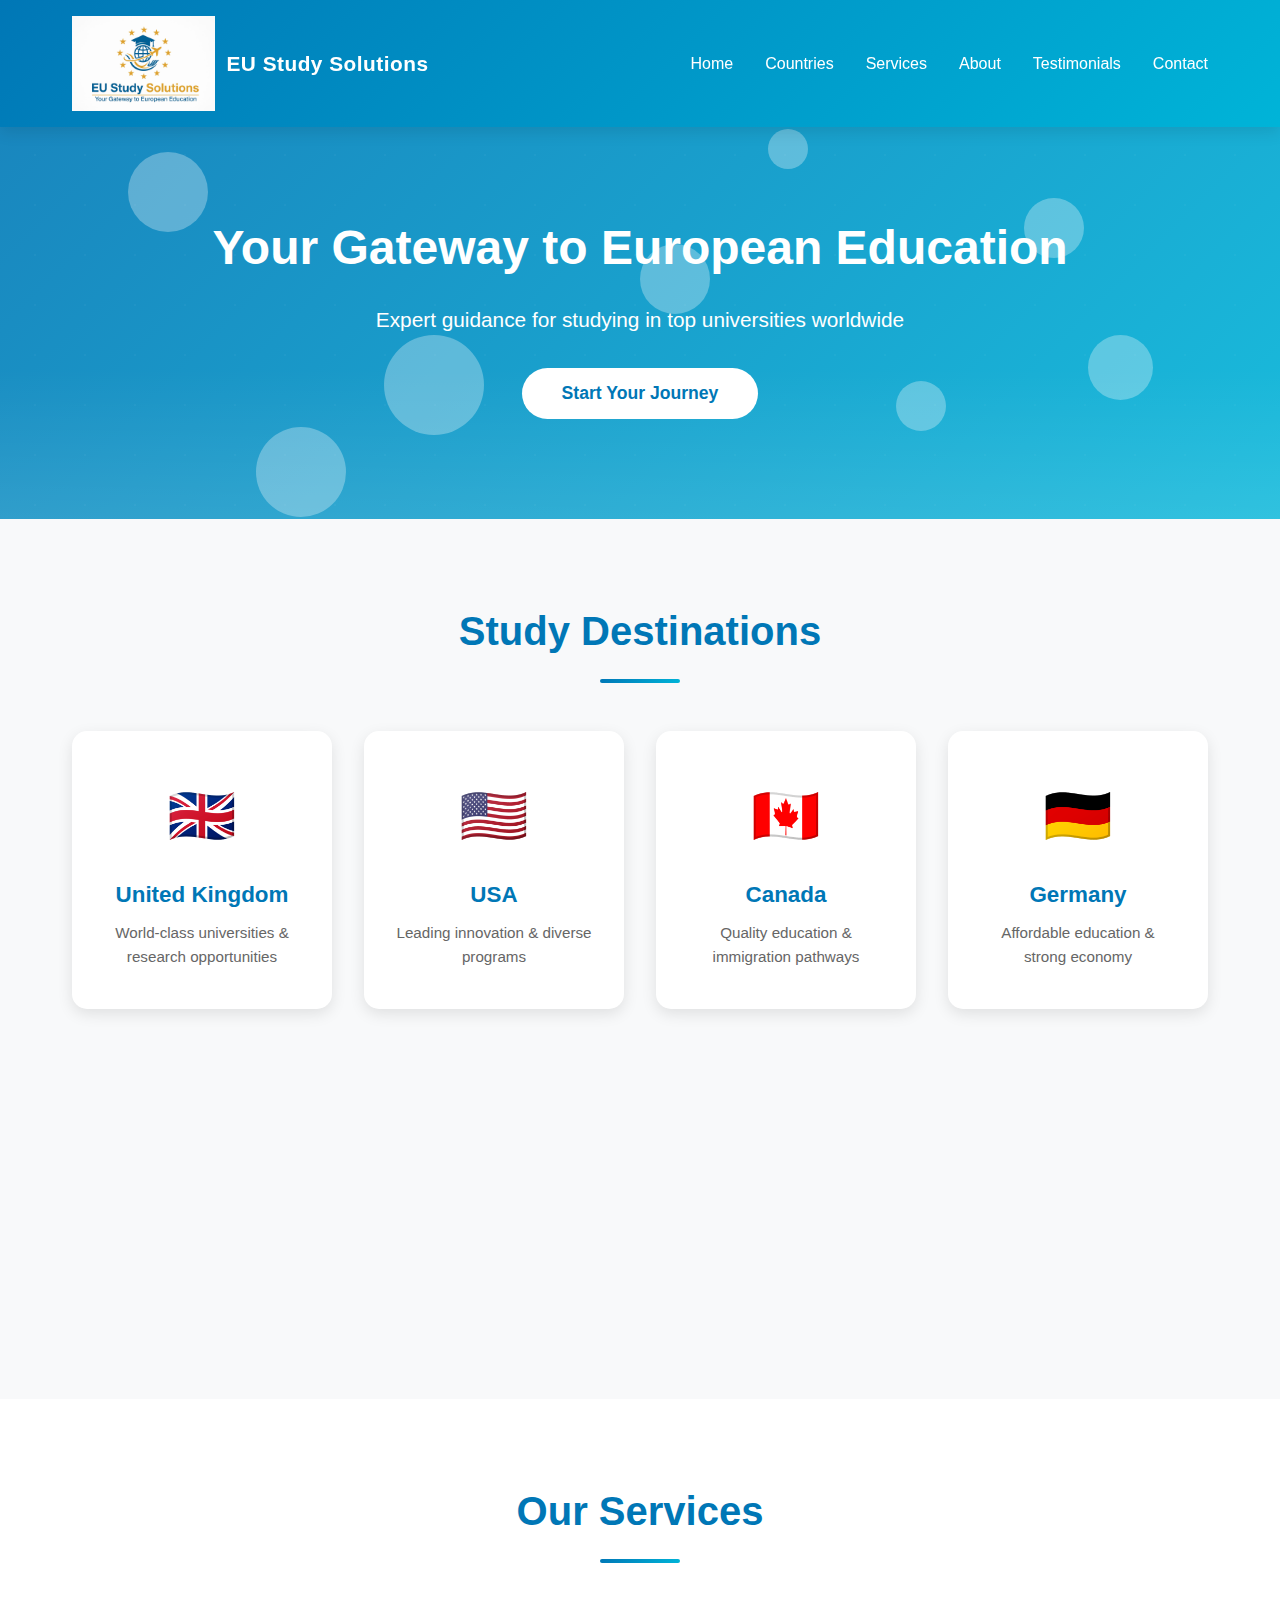
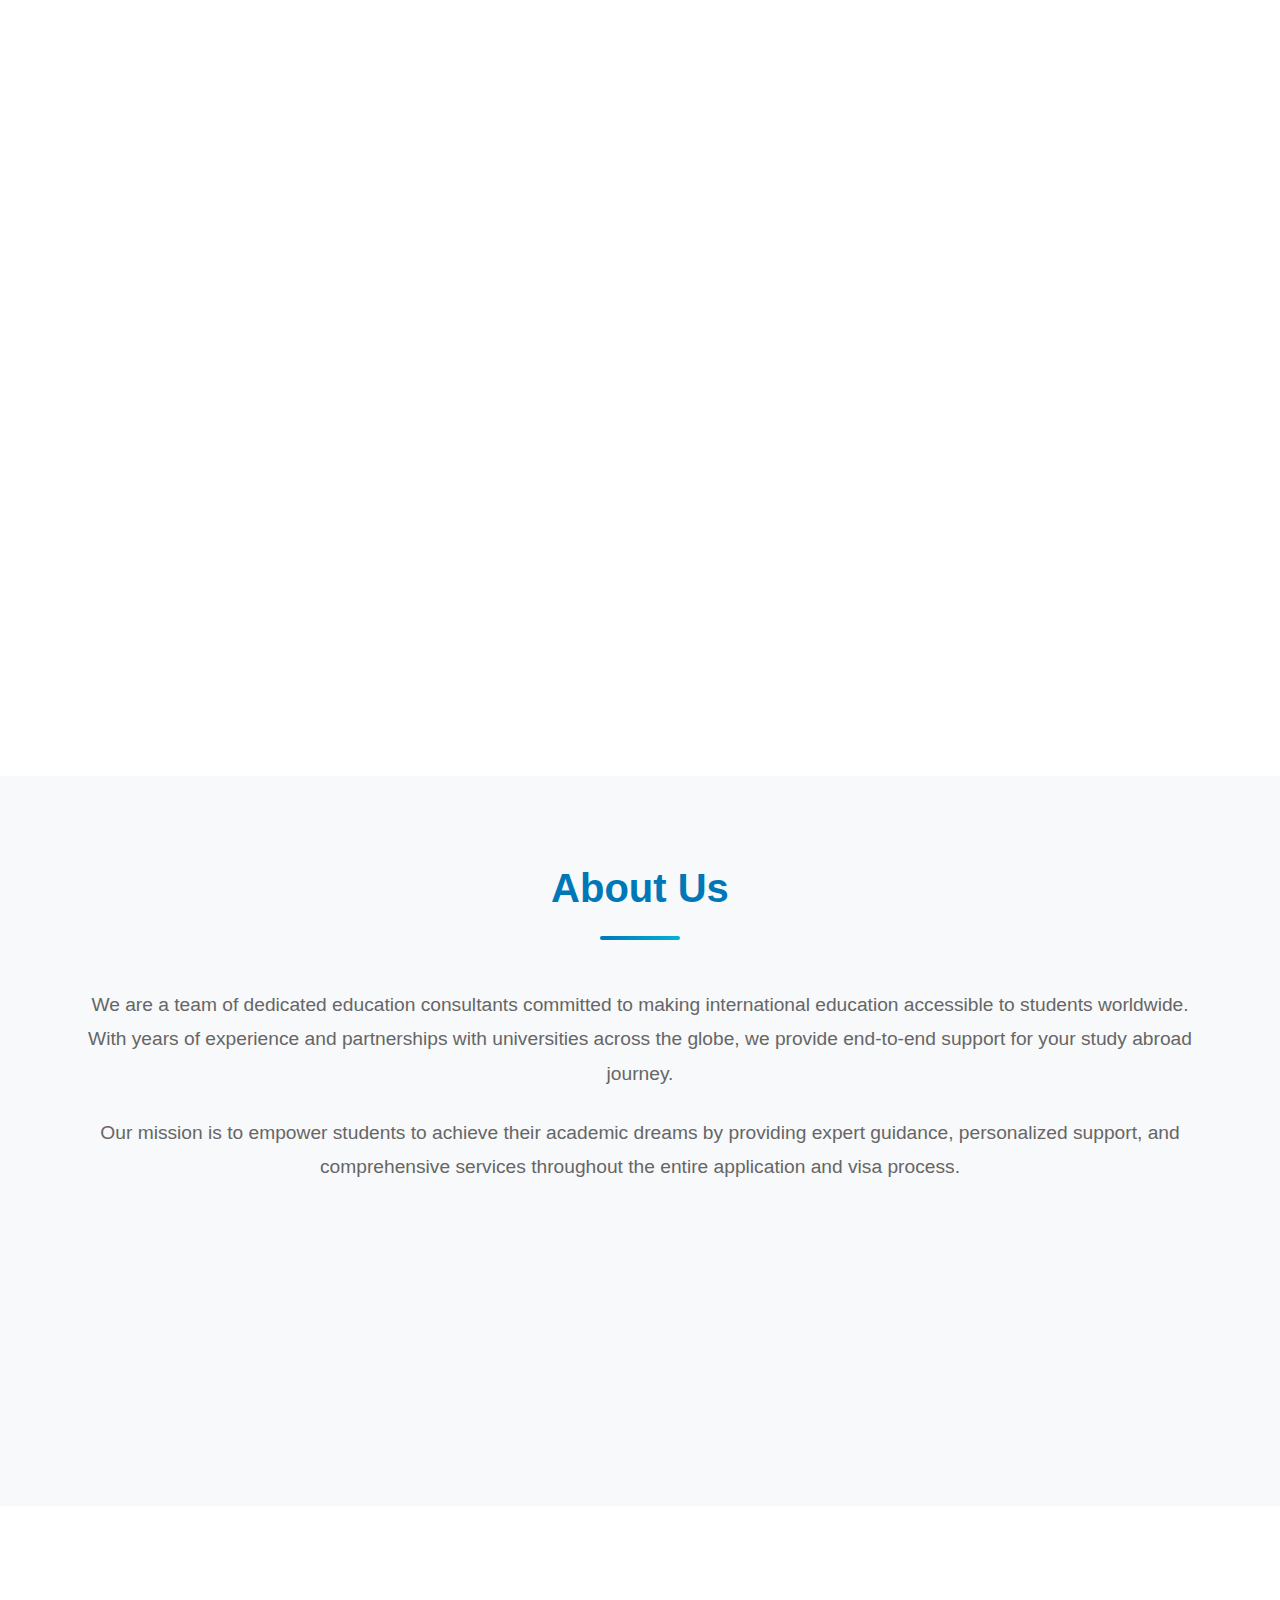
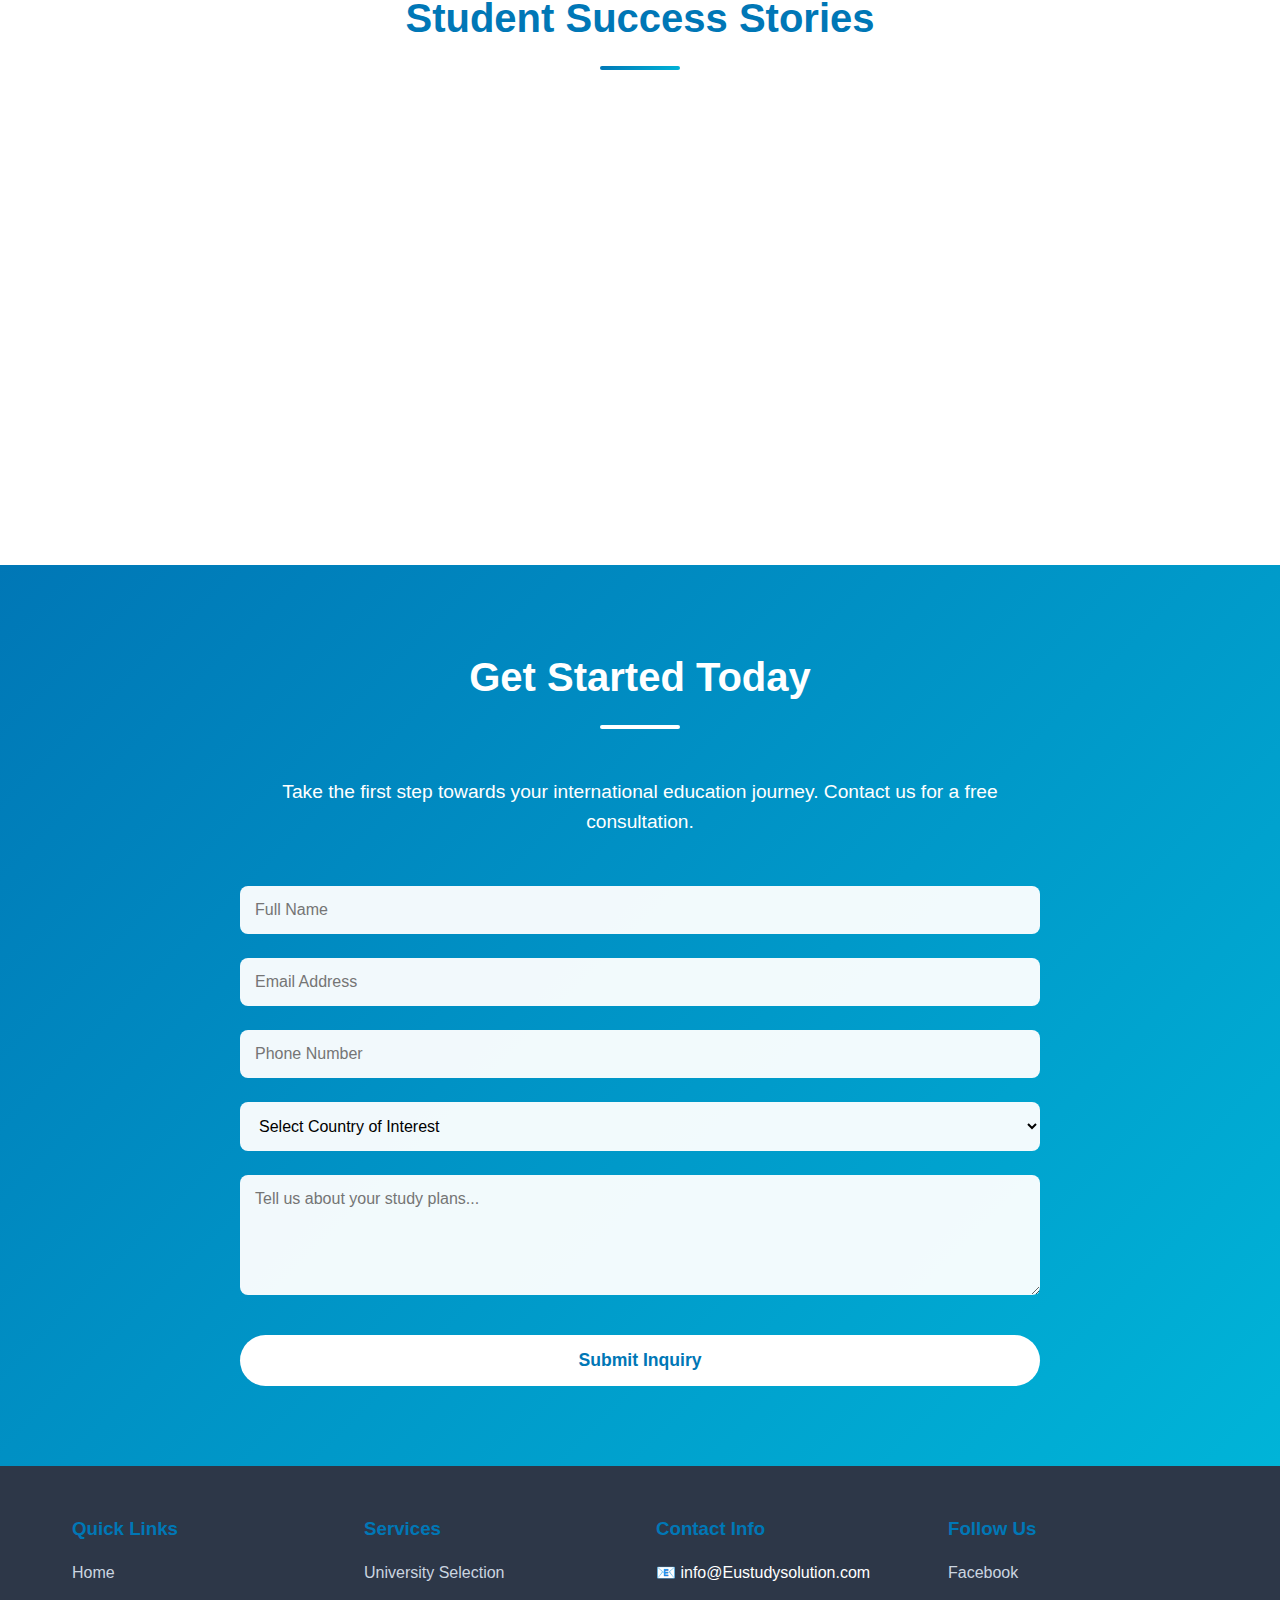
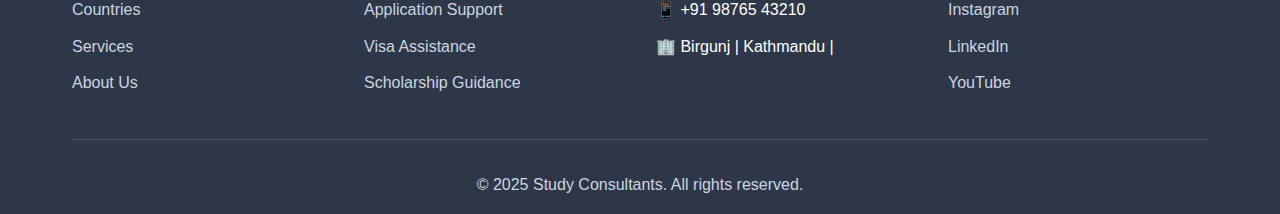
<file: index.html>
<!DOCTYPE html>
<html lang="en">
<head>
    <meta charset="UTF-8">
    <meta name="viewport" content="width=device-width, initial-scale=1.0">
    <meta name="description" content="Expert study visa consultancy for international education">
    <meta name="keywords" content="study abroad, visa consultancy, international education">
    <title>Global Study Consultants | Your Path to International Education</title>
    
    <!-- Link to external CSS file -->
    <link rel="stylesheet" href="style.css">
</head>
<body>
    <!-- Header -->
    <header>
        <nav>
            <div class="logo">
                <img src="logo.png" alt="EU Study Solutions Logo" class="logo-img">
                <span class="logo-text">EU Study Solutions</span> 
            </div>
            <ul class="nav-links">
                <li><a href="#home">Home</a></li>
                <li><a href="#countries">Countries</a></li>
                <li><a href="#services">Services</a></li>
                <li><a href="#about">About</a></li>
                <li><a href="#testimonials">Testimonials</a></li>
                <li><a href="#contact">Contact</a></li>
            </ul>
            <div class="mobile-menu-toggle">
                <span></span>
                <span></span>
                <span></span>
            </div>
        </nav>
    </header>

    <!-- Hero Section -->
    <section class="hero" id="home">
        <!-- Animated Background Particles -->
        <div class="particles">
            <div class="particle"></div>
            <div class="particle"></div>
            <div class="particle"></div>
            <div class="particle"></div>
            <div class="particle"></div>
            <div class="particle"></div>
            <div class="particle"></div>
            <div class="particle"></div>
        </div>
        
        <div class="hero-content">
            <h1>Your Gateway to European Education</h1>
            <p>Expert guidance for studying in top universities worldwide</p>
            <button class="cta-button" onclick="scrollToContact()">
                Start Your Journey
            </button>
        </div>
    </section>

    <!-- Countries Section -->
    <section class="countries" id="countries">
        <div class="container">
            <h2 class="section-title">Study Destinations</h2>
            <div class="country-grid">
                <div class="country-card">
                    <div class="country-icon">🇬🇧</div>
                    <h3>United Kingdom</h3>
                    <p>World-class universities & research opportunities</p>
                </div>
                <div class="country-card">
                    <div class="country-icon">🇺🇸</div>
                    <h3>USA</h3>
                    <p>Leading innovation & diverse programs</p>
                </div>
                <div class="country-card">
                    <div class="country-icon">🇨🇦</div>
                    <h3>Canada</h3>
                    <p>Quality education & immigration pathways</p>
                </div>
                <div class="country-card">
                    <div class="country-icon">🇩🇪</div>
                    <h3>Germany</h3>
                    <p>Affordable education & strong economy</p>
                </div>
                <div class="country-card">
                    <div class="country-icon">🇦🇺</div>
                    <h3>Australia</h3>
                    <p>Excellent quality of life & education</p>
                </div>
                <div class="country-card">
                    <div class="country-icon">🇮🇹</div>
                    <h3>Italy</h3>
                    <p>Rich culture & historic universities</p>
                </div>
                <div class="country-card">
                    <div class="country-icon">🇫🇷</div>
                    <h3>France</h3>
                    <p>Art, culture & prestigious institutions</p>
                </div>
                <div class="country-card">
                    <div class="country-icon">🇸🇬</div>
                    <h3>Singapore</h3>
                    <p>Asian education hub & business center</p>
                </div>
            </div>
        </div>
    </section>

    <!-- Services Section -->
    <section class="services" id="services">
        <div class="container">
            <h2 class="section-title">Our Services</h2>
            <div class="services-grid">
                <div class="service-card">
                    <div class="service-icon">📋</div>
                    <h3>University Selection</h3>
                    <p>Personalized guidance to choose the right university and program based on your academic profile and career goals.</p>
                </div>
                <div class="service-card">
                    <div class="service-icon">📝</div>
                    <h3>Application Assistance</h3>
                    <p>Complete support with application forms, essays, and documentation to ensure strong applications.</p>
                </div>
                <div class="service-card">
                    <div class="service-icon">✈️</div>
                    <h3>Visa Processing</h3>
                    <p>Expert assistance with visa applications, interview preparation, and documentation requirements.</p>
                </div>
                <div class="service-card">
                    <div class="service-icon">💰</div>
                    <h3>Scholarship Guidance</h3>
                    <p>Help identify and apply for scholarships, grants, and financial aid opportunities.</p>
                </div>
                <div class="service-card">
                    <div class="service-icon">📚</div>
                    <h3>Test Preparation</h3>
                    <p>Resources and guidance for IELTS, TOEFL, GRE, GMAT, and other standardized tests.</p>
                </div>
                <div class="service-card">
                    <div class="service-icon">🏠</div>
                    <h3>Pre-Departure Support</h3>
                    <p>Assistance with accommodation, travel arrangements, and settling in your new country.</p>
                </div>
            </div>
        </div>
    </section>

    <!-- About Section -->
    <section class="about" id="about">
        <div class="container">
            <div class="about-content">
                <h2 class="section-title">About Us</h2>
                <p>
                    We are a team of dedicated education consultants committed to making international education accessible to students worldwide. With years of experience and partnerships with universities across the globe, we provide end-to-end support for your study abroad journey.
                </p>
                <p>
                    Our mission is to empower students to achieve their academic dreams by providing expert guidance, personalized support, and comprehensive services throughout the entire application and visa process.
                </p>
                <div class="stats">
                    <div class="stat-card">
                        <div class="stat-number">5000+</div>
                        <div class="stat-label">Students Placed</div>
                    </div>
                    <div class="stat-card">
                        <div class="stat-number">200+</div>
                        <div class="stat-label">Partner Universities</div>
                    </div>
                    <div class="stat-card">
                        <div class="stat-number">98%</div>
                        <div class="stat-label">Visa Success Rate</div>
                    </div>
                    <div class="stat-card">
                        <div class="stat-number">20+</div>
                        <div class="stat-label">Countries</div>
                    </div>
                </div>
            </div>
        </div>
    </section>

    <!-- Testimonials Section -->
    <section class="testimonials" id="testimonials">
        <div class="container">
            <h2 class="section-title">Student Success Stories</h2>
            <div class="testimonial-grid">
                <div class="testimonial-card">
                    <div class="quote-icon">"</div>
                    <p class="testimonial-text">
                        The team guided me through every step of the application process. Their expertise and support were invaluable in securing admission to my dream university in the UK.
                    </p>
                    <p class="testimonial-author">Priya Sharma</p>
                    <p class="testimonial-detail">MSc Computer Science, University of Edinburgh</p>
                </div>
                <div class="testimonial-card">
                    <div class="quote-icon">"</div>
                    <p class="testimonial-text">
                        From university selection to visa approval, everything was handled professionally. I highly recommend their services to anyone planning to study abroad.
                    </p>
                    <p class="testimonial-author">Rahul Verma</p>
                    <p class="testimonial-detail">MBA, University of Toronto</p>
                </div>
                <div class="testimonial-card">
                    <div class="quote-icon">"</div>
                    <p class="testimonial-text">
                        They helped me secure a scholarship that made my education in Germany affordable. Their knowledge of funding opportunities is exceptional.
                    </p>
                    <p class="testimonial-author">Ananya Patel</p>
                    <p class="testimonial-detail">Engineering, Technical University of Munich</p>
                </div>
            </div>
        </div>
    </section>

    <!-- Contact Section -->
    <section class="contact" id="contact">
        <div class="container">
            <div class="contact-content">
                <h2 class="section-title">Get Started Today</h2>
                <p class="contact-subtitle">
                    Take the first step towards your international education journey. Contact us for a free consultation.
                </p>
                <form class="contact-form" id="contactForm">
                    <div class="form-group">
                        <input type="text" id="fullName" placeholder="Full Name" required>
                    </div>
                    <div class="form-group">
                        <input type="email" id="email" placeholder="Email Address" required>
                    </div>
                    <div class="form-group">
                        <input type="tel" id="phone" placeholder="Phone Number" required>
                    </div>
                    <div class="form-group">
                        <select id="country" required>
                            <option value="">Select Country of Interest</option>
                            <option value="uk">United Kingdom</option>
                            <option value="usa">USA</option>
                            <option value="canada">Canada</option>
                            <option value="germany">Germany</option>
                            <option value="australia">Australia</option>
                            <option value="italy">Italy</option>
                            <option value="france">France</option>
                            <option value="other">Other</option>
                        </select>
                    </div>
                    <div class="form-group">
                        <textarea id="message" placeholder="Tell us about your study plans..." required></textarea>
                    </div>
                    <button type="submit" class="submit-button">Submit Inquiry</button>
                </form>
            </div>
        </div>
    </section>

    <!-- Footer -->
    <footer>
        <div class="container">
            <div class="footer-content">
                <div class="footer-section">
                    <h3>Quick Links</h3>
                    <ul>
                        <li><a href="#home">Home</a></li>
                        <li><a href="#countries">Countries</a></li>
                        <li><a href="#services">Services</a></li>
                        <li><a href="#about">About Us</a></li>
                    </ul>
                </div>
                <div class="footer-section">
                    <h3>Services</h3>
                    <ul>
                        <li><a href="#services">University Selection</a></li>
                        <li><a href="#services">Application Support</a></li>
                        <li><a href="#services">Visa Assistance</a></li>
                        <li><a href="#services">Scholarship Guidance</a></li>
                    </ul>
                </div>
                <div class="footer-section">
                    <h3>Contact Info</h3>
                    <ul>
                        <li>📧 info@Eustudysolution.com</li>
                        <li>📱 +91 98765 43210</li>
                        <li>🏢 Birgunj | Kathmandu | </li>
                    </ul>
                </div>
                <div class="footer-section">
                    <h3>Follow Us</h3>
                    <ul>
                        <li><a href="#">Facebook</a></li>
                        <li><a href="#">Instagram</a></li>
                        <li><a href="#">LinkedIn</a></li>
                        <li><a href="#">YouTube</a></li>
                    </ul>
                </div>
            </div>
            <div class="footer-bottom">
                <p>&copy; 2025 Study Consultants. All rights reserved.</p>
            </div>
        </div>
    </footer>

    <!-- Link to external JavaScript file -->
    <script src="script.js"></script>
</body>
</html>
</file>
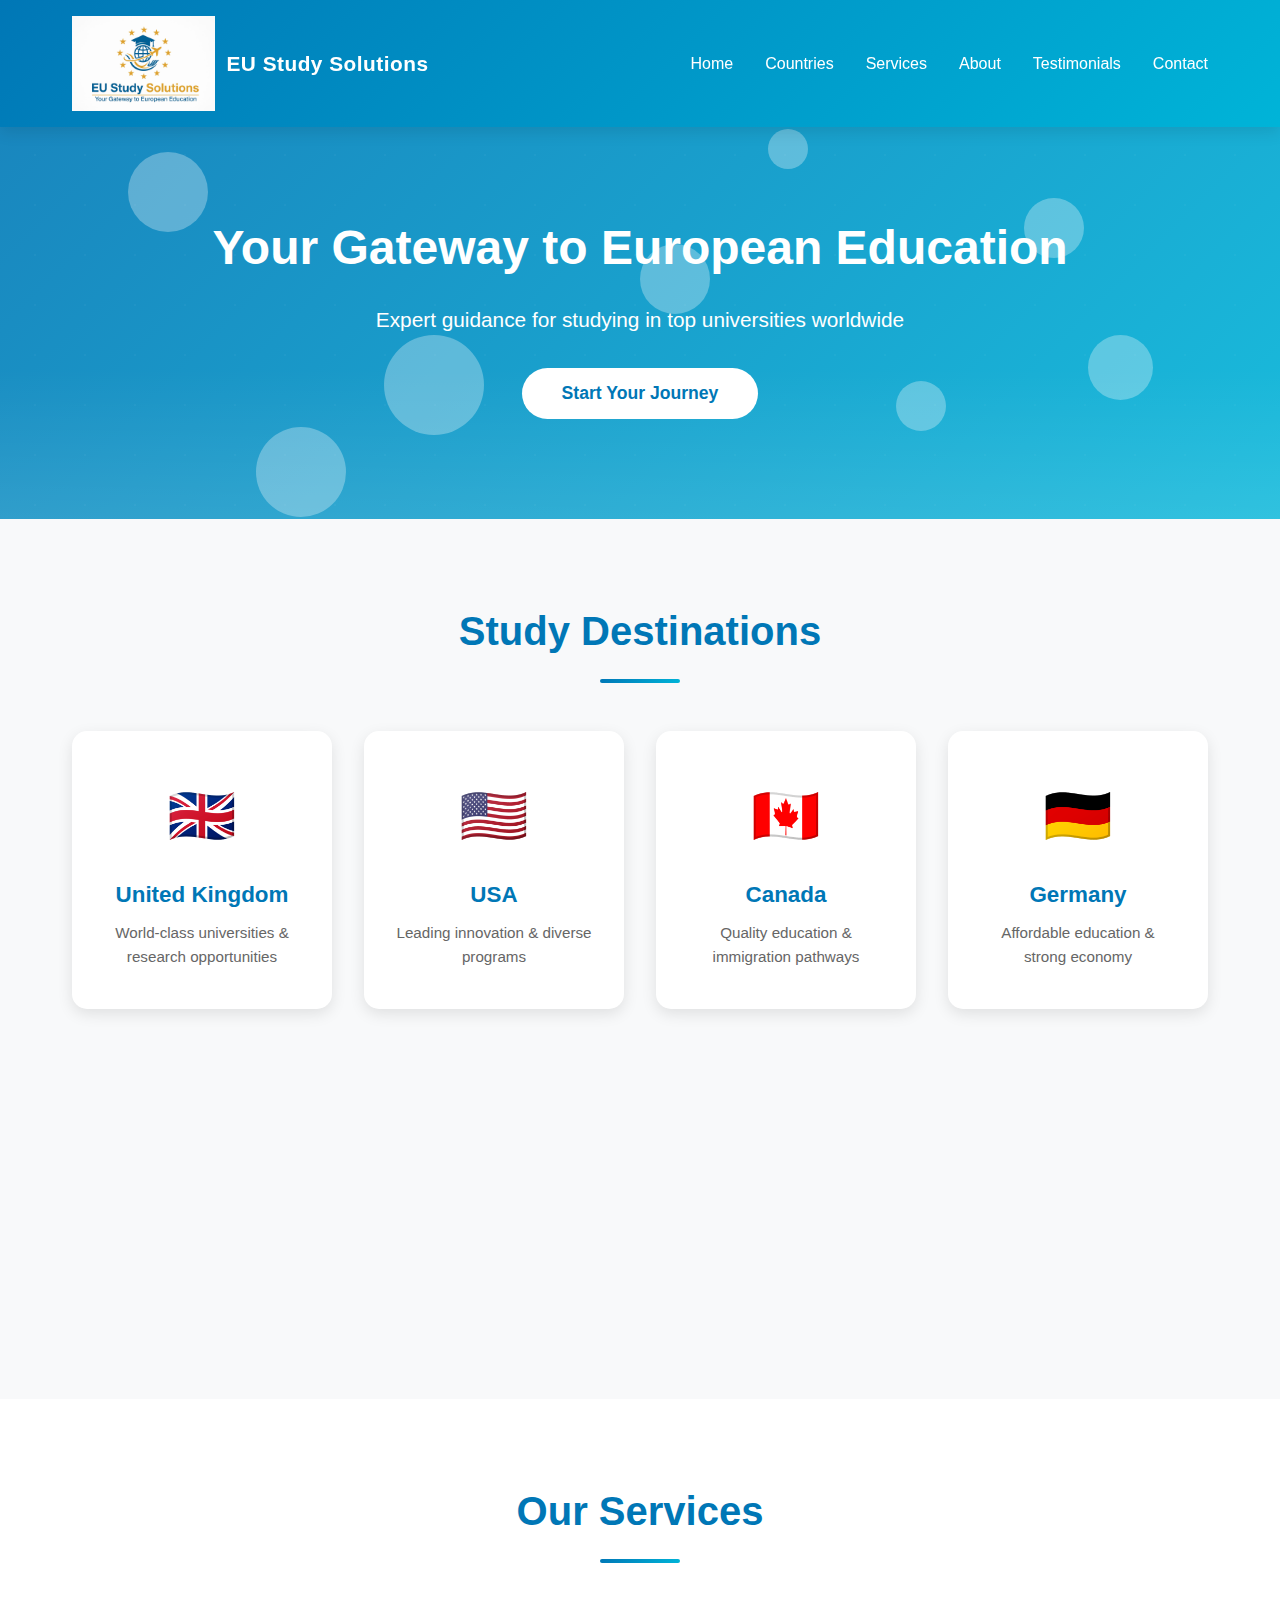
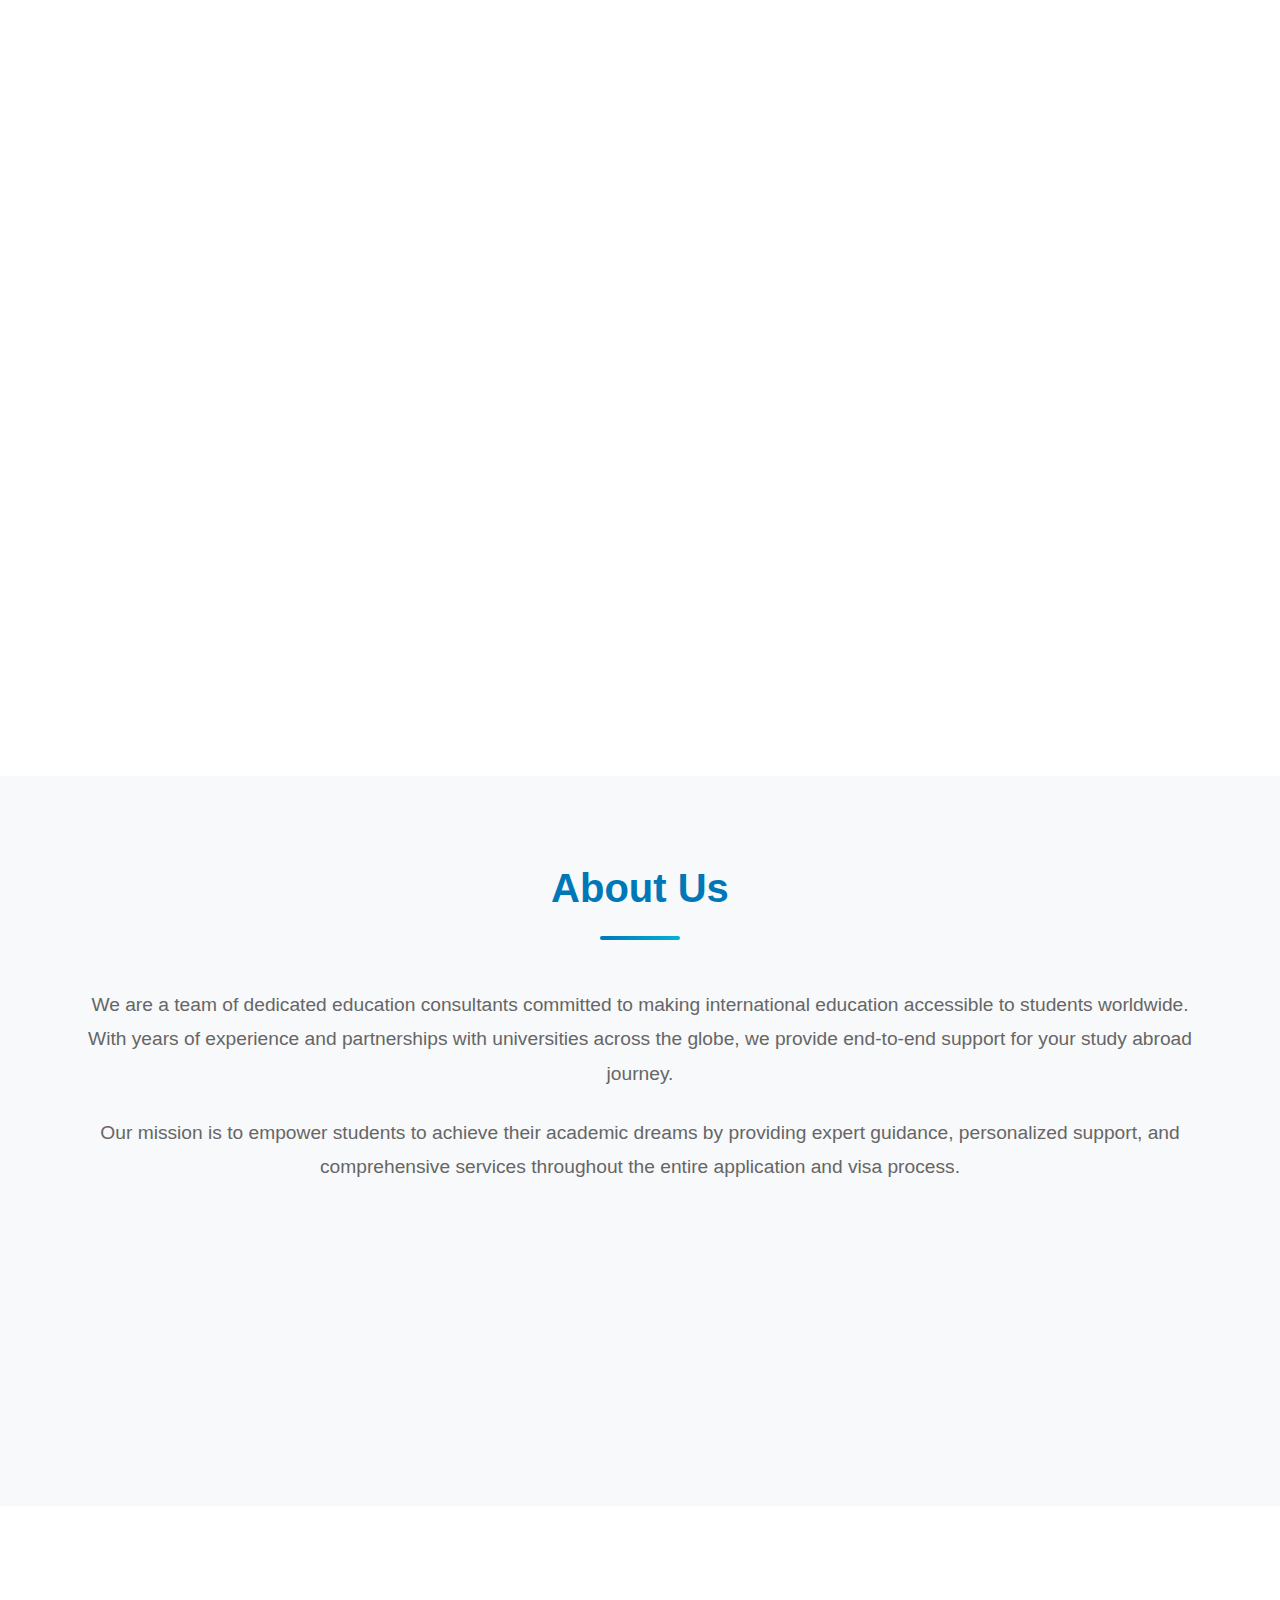
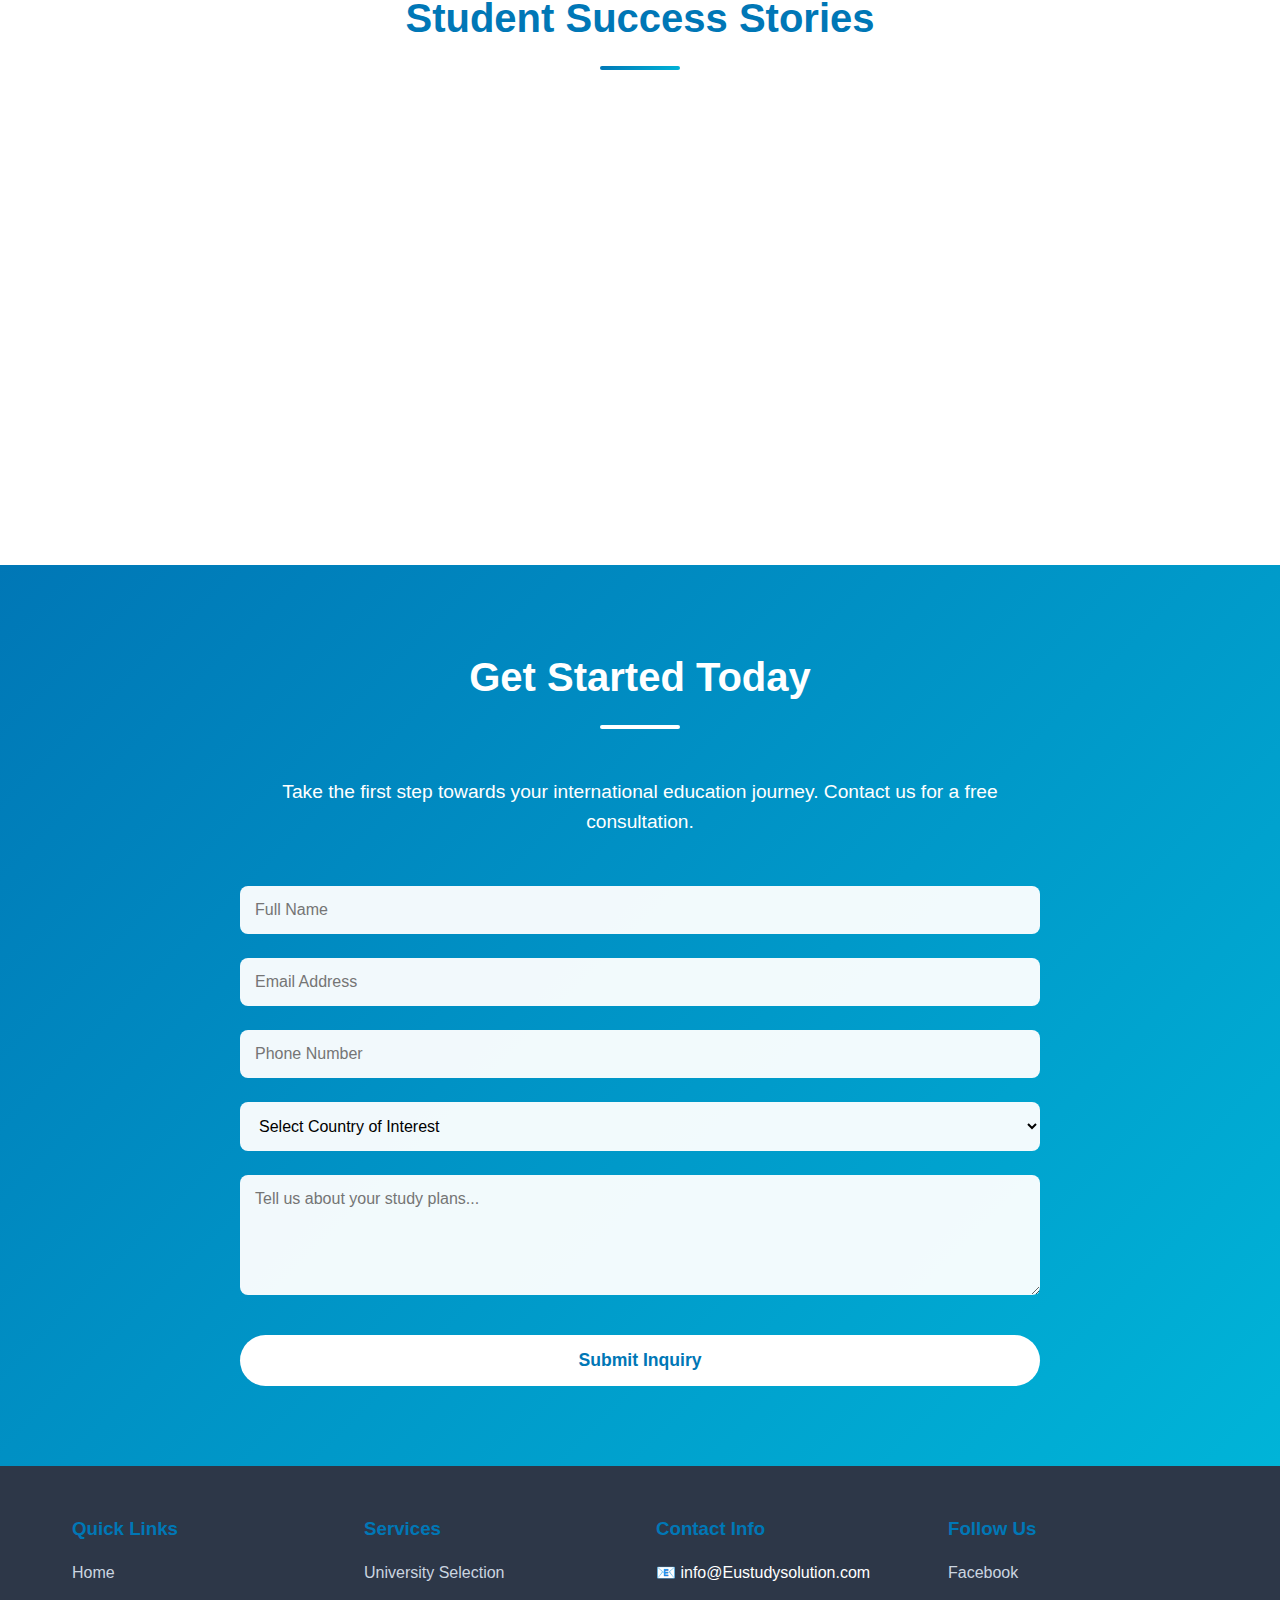
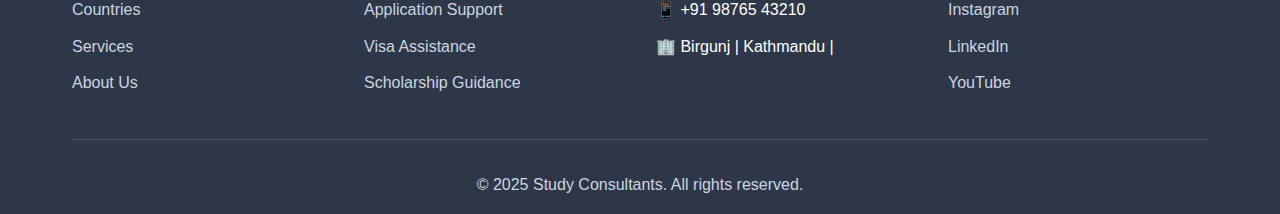
<file: website consultance/index.html>
<!DOCTYPE html>
<html lang="en">
<head>
    <meta charset="UTF-8">
    <meta name="viewport" content="width=device-width, initial-scale=1.0">
    <meta name="description" content="Expert study visa consultancy for international education">
    <meta name="keywords" content="study abroad, visa consultancy, international education">
    <title>Global Study Consultants | Your Path to International Education</title>
    
    <!-- Link to external CSS file -->
    <link rel="stylesheet" href="style.css">
</head>
<body>
    <!-- Header -->
    <header>
        <nav>
            <div class="logo">
                <img src="images/logo.png" alt="EU Study Solutions Logo" class="logo-img">
                <span class="logo-text">EU Study Solutions</span> 
            </div>
            <ul class="nav-links">
                <li><a href="#home">Home</a></li>
                <li><a href="#countries">Countries</a></li>
                <li><a href="#services">Services</a></li>
                <li><a href="#about">About</a></li>
                <li><a href="#testimonials">Testimonials</a></li>
                <li><a href="#contact">Contact</a></li>
            </ul>
            <div class="mobile-menu-toggle">
                <span></span>
                <span></span>
                <span></span>
            </div>
        </nav>
    </header>

    <!-- Hero Section -->
    <section class="hero" id="home">
        <!-- Animated Background Particles -->
        <div class="particles">
            <div class="particle"></div>
            <div class="particle"></div>
            <div class="particle"></div>
            <div class="particle"></div>
            <div class="particle"></div>
            <div class="particle"></div>
            <div class="particle"></div>
            <div class="particle"></div>
        </div>
        
        <div class="hero-content">
            <h1>Your Gateway to European Education</h1>
            <p>Expert guidance for studying in top universities worldwide</p>
            <button class="cta-button" onclick="scrollToContact()">
                Start Your Journey
            </button>
        </div>
    </section>

    <!-- Countries Section -->
    <section class="countries" id="countries">
        <div class="container">
            <h2 class="section-title">Study Destinations</h2>
            <div class="country-grid">
                <div class="country-card">
                    <div class="country-icon">🇬🇧</div>
                    <h3>United Kingdom</h3>
                    <p>World-class universities & research opportunities</p>
                </div>
                <div class="country-card">
                    <div class="country-icon">🇺🇸</div>
                    <h3>USA</h3>
                    <p>Leading innovation & diverse programs</p>
                </div>
                <div class="country-card">
                    <div class="country-icon">🇨🇦</div>
                    <h3>Canada</h3>
                    <p>Quality education & immigration pathways</p>
                </div>
                <div class="country-card">
                    <div class="country-icon">🇩🇪</div>
                    <h3>Germany</h3>
                    <p>Affordable education & strong economy</p>
                </div>
                <div class="country-card">
                    <div class="country-icon">🇦🇺</div>
                    <h3>Australia</h3>
                    <p>Excellent quality of life & education</p>
                </div>
                <div class="country-card">
                    <div class="country-icon">🇮🇹</div>
                    <h3>Italy</h3>
                    <p>Rich culture & historic universities</p>
                </div>
                <div class="country-card">
                    <div class="country-icon">🇫🇷</div>
                    <h3>France</h3>
                    <p>Art, culture & prestigious institutions</p>
                </div>
                <div class="country-card">
                    <div class="country-icon">🇸🇬</div>
                    <h3>Singapore</h3>
                    <p>Asian education hub & business center</p>
                </div>
            </div>
        </div>
    </section>

    <!-- Services Section -->
    <section class="services" id="services">
        <div class="container">
            <h2 class="section-title">Our Services</h2>
            <div class="services-grid">
                <div class="service-card">
                    <div class="service-icon">📋</div>
                    <h3>University Selection</h3>
                    <p>Personalized guidance to choose the right university and program based on your academic profile and career goals.</p>
                </div>
                <div class="service-card">
                    <div class="service-icon">📝</div>
                    <h3>Application Assistance</h3>
                    <p>Complete support with application forms, essays, and documentation to ensure strong applications.</p>
                </div>
                <div class="service-card">
                    <div class="service-icon">✈️</div>
                    <h3>Visa Processing</h3>
                    <p>Expert assistance with visa applications, interview preparation, and documentation requirements.</p>
                </div>
                <div class="service-card">
                    <div class="service-icon">💰</div>
                    <h3>Scholarship Guidance</h3>
                    <p>Help identify and apply for scholarships, grants, and financial aid opportunities.</p>
                </div>
                <div class="service-card">
                    <div class="service-icon">📚</div>
                    <h3>Test Preparation</h3>
                    <p>Resources and guidance for IELTS, TOEFL, GRE, GMAT, and other standardized tests.</p>
                </div>
                <div class="service-card">
                    <div class="service-icon">🏠</div>
                    <h3>Pre-Departure Support</h3>
                    <p>Assistance with accommodation, travel arrangements, and settling in your new country.</p>
                </div>
            </div>
        </div>
    </section>

    <!-- About Section -->
    <section class="about" id="about">
        <div class="container">
            <div class="about-content">
                <h2 class="section-title">About Us</h2>
                <p>
                    We are a team of dedicated education consultants committed to making international education accessible to students worldwide. With years of experience and partnerships with universities across the globe, we provide end-to-end support for your study abroad journey.
                </p>
                <p>
                    Our mission is to empower students to achieve their academic dreams by providing expert guidance, personalized support, and comprehensive services throughout the entire application and visa process.
                </p>
                <div class="stats">
                    <div class="stat-card">
                        <div class="stat-number">5000+</div>
                        <div class="stat-label">Students Placed</div>
                    </div>
                    <div class="stat-card">
                        <div class="stat-number">200+</div>
                        <div class="stat-label">Partner Universities</div>
                    </div>
                    <div class="stat-card">
                        <div class="stat-number">98%</div>
                        <div class="stat-label">Visa Success Rate</div>
                    </div>
                    <div class="stat-card">
                        <div class="stat-number">20+</div>
                        <div class="stat-label">Countries</div>
                    </div>
                </div>
            </div>
        </div>
    </section>

    <!-- Testimonials Section -->
    <section class="testimonials" id="testimonials">
        <div class="container">
            <h2 class="section-title">Student Success Stories</h2>
            <div class="testimonial-grid">
                <div class="testimonial-card">
                    <div class="quote-icon">"</div>
                    <p class="testimonial-text">
                        The team guided me through every step of the application process. Their expertise and support were invaluable in securing admission to my dream university in the UK.
                    </p>
                    <p class="testimonial-author">Priya Sharma</p>
                    <p class="testimonial-detail">MSc Computer Science, University of Edinburgh</p>
                </div>
                <div class="testimonial-card">
                    <div class="quote-icon">"</div>
                    <p class="testimonial-text">
                        From university selection to visa approval, everything was handled professionally. I highly recommend their services to anyone planning to study abroad.
                    </p>
                    <p class="testimonial-author">Rahul Verma</p>
                    <p class="testimonial-detail">MBA, University of Toronto</p>
                </div>
                <div class="testimonial-card">
                    <div class="quote-icon">"</div>
                    <p class="testimonial-text">
                        They helped me secure a scholarship that made my education in Germany affordable. Their knowledge of funding opportunities is exceptional.
                    </p>
                    <p class="testimonial-author">Ananya Patel</p>
                    <p class="testimonial-detail">Engineering, Technical University of Munich</p>
                </div>
            </div>
        </div>
    </section>

    <!-- Contact Section -->
    <section class="contact" id="contact">
        <div class="container">
            <div class="contact-content">
                <h2 class="section-title">Get Started Today</h2>
                <p class="contact-subtitle">
                    Take the first step towards your international education journey. Contact us for a free consultation.
                </p>
                <form class="contact-form" id="contactForm">
                    <div class="form-group">
                        <input type="text" id="fullName" placeholder="Full Name" required>
                    </div>
                    <div class="form-group">
                        <input type="email" id="email" placeholder="Email Address" required>
                    </div>
                    <div class="form-group">
                        <input type="tel" id="phone" placeholder="Phone Number" required>
                    </div>
                    <div class="form-group">
                        <select id="country" required>
                            <option value="">Select Country of Interest</option>
                            <option value="uk">United Kingdom</option>
                            <option value="usa">USA</option>
                            <option value="canada">Canada</option>
                            <option value="germany">Germany</option>
                            <option value="australia">Australia</option>
                            <option value="italy">Italy</option>
                            <option value="france">France</option>
                            <option value="other">Other</option>
                        </select>
                    </div>
                    <div class="form-group">
                        <textarea id="message" placeholder="Tell us about your study plans..." required></textarea>
                    </div>
                    <button type="submit" class="submit-button">Submit Inquiry</button>
                </form>
            </div>
        </div>
    </section>

    <!-- Footer -->
    <footer>
        <div class="container">
            <div class="footer-content">
                <div class="footer-section">
                    <h3>Quick Links</h3>
                    <ul>
                        <li><a href="#home">Home</a></li>
                        <li><a href="#countries">Countries</a></li>
                        <li><a href="#services">Services</a></li>
                        <li><a href="#about">About Us</a></li>
                    </ul>
                </div>
                <div class="footer-section">
                    <h3>Services</h3>
                    <ul>
                        <li><a href="#services">University Selection</a></li>
                        <li><a href="#services">Application Support</a></li>
                        <li><a href="#services">Visa Assistance</a></li>
                        <li><a href="#services">Scholarship Guidance</a></li>
                    </ul>
                </div>
                <div class="footer-section">
                    <h3>Contact Info</h3>
                    <ul>
                        <li>📧 info@Eustudysolution.com</li>
                        <li>📱 +91 98765 43210</li>
                        <li>🏢 Birgunj | Kathmandu | </li>
                    </ul>
                </div>
                <div class="footer-section">
                    <h3>Follow Us</h3>
                    <ul>
                        <li><a href="#">Facebook</a></li>
                        <li><a href="#">Instagram</a></li>
                        <li><a href="#">LinkedIn</a></li>
                        <li><a href="#">YouTube</a></li>
                    </ul>
                </div>
            </div>
            <div class="footer-bottom">
                <p>&copy; 2025 Study Consultants. All rights reserved.</p>
            </div>
        </div>
    </footer>

    <!-- Link to external JavaScript file -->
    <script src="script.js"></script>
</body>

</html>
</file>
<file: style.css>
/* ===================================
   Global Styles
   =================================== */
* {
    margin: 0;
    padding: 0;
    box-sizing: border-box;
}

:root {
    --primary-color: #0077b6;      /* Ocean Blue */
    --secondary-color: #00b4d8;    /* Sky Blue */
    --text-dark: #333;
    --text-light: #666;
    --bg-light: #f8f9fa;
    --white: #ffffff;
    --shadow: 0 5px 15px rgba(0,0,0,0.1);
    --shadow-hover: 0 15px 30px rgba(0,0,0,0.2);
}

body {
    font-family: 'Segoe UI', Tahoma, Geneva, Verdana, sans-serif;
    line-height: 1.6;
    color: var(--text-dark);
    overflow-x: hidden;
}

.container {
    max-width: 1200px;
    margin: 0 auto;
    padding: 0 2rem;
}

/* ===================================
   Header & Navigation
   =================================== */
header {
    background: linear-gradient(135deg, #0077b6 0%, #00b4d8 100%);
    color: var(--white);
    padding: 1rem 0;
    position: fixed;
    width: 100%;
    top: 0;
    z-index: 1000;
    box-shadow: var(--shadow);
}

nav {
    max-width: 1200px;
    margin: 0 auto;
    display: flex;
    justify-content: space-between;
    align-items: center;
    padding: 0 2rem;
}

.logo {
    font-size: 1.5rem;
    font-weight: bold;
    cursor: pointer;
    display: flex;
    align-items: center;
    gap: 12px;
}

.logo-img {
    height: 95px;
    animation: logoFloat 3s ease-in-out infinite;
}

@keyframes logoFloat {
    0%, 100% { transform: translateY(0); }
    50% { transform: translateY(-5px); }
}

.logo-img:hover {
    transform: scale(1.05);
}

.logo-text {
    font-size: 1.3rem;
    font-weight: 600;
    color: var(--white);
    letter-spacing: 0.5px;
}

.nav-links {
    display: flex;
    list-style: none;
    gap: 2rem;
}

.nav-links a {
    color: var(--white);
    text-decoration: none;
    transition: opacity 0.3s;
    font-weight: 500;
}

.nav-links a:hover {
    opacity: 0.8;
}

.mobile-menu-toggle {
    display: none;
    flex-direction: column;
    gap: 5px;
    cursor: pointer;
}

.mobile-menu-toggle span {
    width: 25px;
    height: 3px;
    background: var(--white);
    border-radius: 3px;
    transition: 0.3s;
}

/* ===================================
   Hero Section
   =================================== */
.hero {
    background: linear-gradient(135deg, rgba(0, 119, 182, 0.9) 0%, rgba(0, 180, 216, 0.9) 100%),
                url('https://images.unsplash.com/photo-1523050854058-8df90110c9f1?w=1920&q=80') center/cover;
    color: var(--white);
    padding: 150px 2rem 100px;
    text-align: center;
    margin-top: 60px;
    position: relative;
    overflow: hidden;
}

/* Animated Background Shapes */
.hero::before {
    content: '';
    position: absolute;
    top: -50%;
    left: -50%;
    width: 200%;
    height: 200%;
    background: radial-gradient(circle, rgba(255,255,255,0.1) 1px, transparent 1px);
    background-size: 50px 50px;
    animation: moveBackground 20s linear infinite;
    opacity: 0.3;
}

.hero::after {
    content: '';
    position: absolute;
    bottom: 0;
    left: 0;
    right: 0;
    height: 150px;
    background: linear-gradient(to top, rgba(255,255,255,0.1), transparent);
    animation: wave 8s ease-in-out infinite;
}

/* Floating Elements Animation */
@keyframes moveBackground {
    0% {
        transform: translate(0, 0);
    }
    100% {
        transform: translate(50px, 50px);
    }
}

@keyframes wave {
    0%, 100% {
        transform: translateY(0) scaleY(1);
    }
    50% {
        transform: translateY(-20px) scaleY(1.1);
    }
}

/* Animated Particles */
.particles {
    position: absolute;
    top: 0;
    left: 0;
    width: 100%;
    height: 100%;
    overflow: hidden;
    z-index: 0;
}

.particle {
    position: absolute;
    background: rgba(255, 255, 255, 0.3);
    border-radius: 50%;
    animation: float 15s infinite ease-in-out;
}

.particle:nth-child(1) {
    width: 80px;
    height: 80px;
    left: 10%;
    top: 20%;
    animation-delay: 0s;
    animation-duration: 12s;
}

.particle:nth-child(2) {
    width: 60px;
    height: 60px;
    left: 80%;
    top: 30%;
    animation-delay: 2s;
    animation-duration: 15s;
}

.particle:nth-child(3) {
    width: 100px;
    height: 100px;
    left: 30%;
    top: 60%;
    animation-delay: 4s;
    animation-duration: 18s;
}

.particle:nth-child(4) {
    width: 50px;
    height: 50px;
    left: 70%;
    top: 70%;
    animation-delay: 1s;
    animation-duration: 14s;
}

.particle:nth-child(5) {
    width: 70px;
    height: 70px;
    left: 50%;
    top: 40%;
    animation-delay: 3s;
    animation-duration: 16s;
}

.particle:nth-child(6) {
    width: 90px;
    height: 90px;
    left: 20%;
    top: 80%;
    animation-delay: 5s;
    animation-duration: 13s;
}

.particle:nth-child(7) {
    width: 40px;
    height: 40px;
    left: 60%;
    top: 15%;
    animation-delay: 2.5s;
    animation-duration: 17s;
}

.particle:nth-child(8) {
    width: 65px;
    height: 65px;
    left: 85%;
    top: 60%;
    animation-delay: 4.5s;
    animation-duration: 11s;
}

@keyframes float {
    0%, 100% {
        transform: translateY(0) translateX(0) rotate(0deg);
        opacity: 0.3;
    }
    25% {
        transform: translateY(-50px) translateX(30px) rotate(90deg);
        opacity: 0.5;
    }
    50% {
        transform: translateY(-100px) translateX(-30px) rotate(180deg);
        opacity: 0.3;
    }
    75% {
        transform: translateY(-50px) translateX(50px) rotate(270deg);
        opacity: 0.5;
    }
}

.hero-content {
    position: relative;
    z-index: 1;
}

.hero h1 {
    font-size: 3rem;
    margin-bottom: 1rem;
    animation: fadeInUp 1s ease;
}

.hero p {
    font-size: 1.3rem;
    margin-bottom: 2rem;
    animation: fadeInUp 1s ease 0.2s backwards;
}

.cta-button {
    background: var(--white);
    color: var(--primary-color);
    padding: 15px 40px;
    border: none;
    border-radius: 50px;
    font-size: 1.1rem;
    font-weight: bold;
    cursor: pointer;
    transition: transform 0.3s, box-shadow 0.3s;
    animation: fadeInUp 1s ease 0.4s backwards;
}

.cta-button:hover {
    transform: translateY(-3px);
    box-shadow: 0 10px 25px rgba(0,0,0,0.2);
}

/* ===================================
   Section Styles
   =================================== */
.section-title {
    text-align: center;
    font-size: 2.5rem;
    margin-bottom: 3rem;
    color: var(--primary-color);
    position: relative;
}

.section-title::after {
    content: '';
    display: block;
    width: 80px;
    height: 4px;
    background: linear-gradient(135deg, var(--primary-color) 0%, var(--secondary-color) 100%);
    margin: 1rem auto 0;
    border-radius: 2px;
}

/* ===================================
   Countries Section
   =================================== */
.countries {
    padding: 80px 2rem;
    background: var(--bg-light);
}

.country-grid {
    display: grid;
    grid-template-columns: repeat(auto-fit, minmax(250px, 1fr));
    gap: 2rem;
}

.country-card {
    background: var(--white);
    padding: 2.5rem 2rem;
    border-radius: 15px;
    text-align: center;
    box-shadow: var(--shadow);
    transition: transform 0.3s, box-shadow 0.3s;
    cursor: pointer;
}

.country-card:hover {
    transform: translateY(-10px);
    box-shadow: var(--shadow-hover);
}

.country-icon {
    font-size: 3.5rem;
    margin-bottom: 1rem;
}

.country-card h3 {
    color: var(--primary-color);
    margin-bottom: 0.5rem;
    font-size: 1.4rem;
}

.country-card p {
    color: var(--text-light);
    font-size: 0.95rem;
}

/* ===================================
   Services Section
   =================================== */
.services {
    padding: 80px 2rem;
}

.services-grid {
    display: grid;
    grid-template-columns: repeat(auto-fit, minmax(320px, 1fr));
    gap: 2.5rem;
}

.service-card {
    padding: 2.5rem;
    background: linear-gradient(135deg, var(--primary-color) 0%, var(--secondary-color) 100%);
    color: var(--white);
    border-radius: 15px;
    transition: transform 0.3s, box-shadow 0.3s;
    position: relative;
    overflow: hidden;
}

.service-card::before {
    content: '';
    position: absolute;
    top: -50%;
    right: -50%;
    width: 200%;
    height: 200%;
    background: radial-gradient(circle, rgba(255,255,255,0.1) 0%, transparent 70%);
    transition: 0.5s;
}

.service-card:hover {
    transform: translateY(-5px);
    box-shadow: var(--shadow-hover);
}

.service-card:hover::before {
    top: -80%;
    right: -80%;
}

.service-icon {
    font-size: 3rem;
    margin-bottom: 1rem;
}

.service-card h3 {
    font-size: 1.5rem;
    margin-bottom: 1rem;
}

.service-card p {
    font-size: 1rem;
    line-height: 1.7;
}

/* ===================================
   About Section
   =================================== */
.about {
    padding: 80px 2rem;
    background: var(--bg-light);
}

.about-content {
    text-align: center;
}

.about-content p {
    font-size: 1.2rem;
    line-height: 1.8;
    margin-bottom: 1.5rem;
    color: var(--text-light);
}

.stats {
    display: grid;
    grid-template-columns: repeat(auto-fit, minmax(220px, 1fr));
    gap: 2rem;
    margin-top: 3rem;
}

.stat-card {
    background: var(--white);
    padding: 2.5rem 2rem;
    border-radius: 15px;
    box-shadow: var(--shadow);
    transition: transform 0.3s;
}

.stat-card:hover {
    transform: translateY(-5px);
}

.stat-number {
    font-size: 3rem;
    color: var(--primary-color);
    font-weight: bold;
    margin-bottom: 0.5rem;
}

.stat-label {
    font-size: 1.1rem;
    color: var(--text-light);
}

/* ===================================
   Testimonials Section
   =================================== */
.testimonials {
    padding: 80px 2rem;
}

.testimonial-grid {
    display: grid;
    grid-template-columns: repeat(auto-fit, minmax(320px, 1fr));
    gap: 2rem;
}

.testimonial-card {
    background: var(--white);
    padding: 2.5rem;
    border-radius: 15px;
    box-shadow: var(--shadow);
    position: relative;
    transition: transform 0.3s, box-shadow 0.3s;
}

.testimonial-card:hover {
    transform: translateY(-5px);
    box-shadow: var(--shadow-hover);
}

.quote-icon {
    font-size: 4rem;
    color: var(--primary-color);
    opacity: 0.2;
    position: absolute;
    top: 10px;
    left: 20px;
    font-family: Georgia, serif;
}

.testimonial-text {
    margin: 2.5rem 0 1.5rem;
    font-style: italic;
    line-height: 1.8;
    color: var(--text-light);
}

.testimonial-author {
    font-weight: bold;
    color: var(--primary-color);
    font-size: 1.1rem;
    margin-bottom: 0.3rem;
}

.testimonial-detail {
    color: var(--text-light);
    font-size: 0.9rem;
}

/* ===================================
   Contact Section
   =================================== */
.contact {
    padding: 80px 2rem;
    background: linear-gradient(135deg, var(--primary-color) 0%, var(--secondary-color) 100%);
    color: var(--white);
}

.contact-content {
    max-width: 800px;
    margin: 0 auto;
    text-align: center;
}

.contact .section-title {
    color: var(--white);
}

.contact .section-title::after {
    background: var(--white);
}

.contact-subtitle {
    font-size: 1.2rem;
    margin-bottom: 2rem;
}

.contact-form {
    display: grid;
    gap: 1.5rem;
    margin-top: 3rem;
    text-align: left;
}

.form-group {
    display: grid;
    gap: 0.5rem;
}

.form-group input,
.form-group select,
.form-group textarea {
    padding: 15px;
    border: none;
    border-radius: 8px;
    font-size: 1rem;
    font-family: inherit;
    background: rgba(255,255,255,0.95);
    transition: background 0.3s;
}

.form-group input:focus,
.form-group select:focus,
.form-group textarea:focus {
    outline: none;
    background: var(--white);
}

.form-group textarea {
    resize: vertical;
    min-height: 120px;
}

.submit-button {
    background: var(--white);
    color: var(--primary-color);
    padding: 15px 40px;
    border: none;
    border-radius: 50px;
    font-size: 1.1rem;
    font-weight: bold;
    cursor: pointer;
    transition: transform 0.3s, box-shadow 0.3s;
    margin-top: 1rem;
}

.submit-button:hover {
    transform: scale(1.05);
    box-shadow: 0 10px 25px rgba(0,0,0,0.2);
}

/* ===================================
   Footer
   =================================== */
footer {
    background: #2d3748;
    color: var(--white);
    padding: 3rem 2rem 1rem;
}

.footer-content {
    display: grid;
    grid-template-columns: repeat(auto-fit, minmax(250px, 1fr));
    gap: 2rem;
    margin-bottom: 2rem;
}

.footer-section h3 {
    margin-bottom: 1rem;
    color: var(--primary-color);
}

.footer-section ul {
    list-style: none;
}

.footer-section ul li {
    margin-bottom: 0.7rem;
}

.footer-section a {
    color: #cbd5e0;
    text-decoration: none;
    transition: color 0.3s;
}

.footer-section a:hover {
    color: var(--white);
}

.footer-bottom {
    text-align: center;
    padding-top: 2rem;
    border-top: 1px solid #4a5568;
    color: #cbd5e0;
}

/* ===================================
   Animations
   =================================== */
@keyframes fadeInUp {
    from {
        opacity: 0;
        transform: translateY(30px);
    }
    to {
        opacity: 1;
        transform: translateY(0);
    }
}

.fade-in-up {
    animation: fadeInUp 1s ease;
}

/* ===================================
   Responsive Design
   =================================== */
@media (max-width: 768px) {
    .hero h1 {
        font-size: 2rem;
    }

    .hero p {
        font-size: 1rem;
    }

    .nav-links {
        display: none;
    }

    .mobile-menu-toggle {
        display: flex;
    }

    .section-title {
        font-size: 2rem;
    }

    .country-grid,
    .services-grid,
    .testimonial-grid {
        grid-template-columns: 1fr;
    }

    .stats {
        grid-template-columns: repeat(2, 1fr);
    }

    nav {
        padding: 0 1rem;
    }

    .container {
        padding: 0 1rem;
    }

    .logo-img {
        height: 40px;
    }

    .logo-text {
        font-size: 1.1rem;
    }
}

@media (max-width: 480px) {
    .hero {
        padding: 120px 1rem 80px;
    }

    .hero h1 {
        font-size: 1.5rem;
    }

    .cta-button {
        padding: 12px 30px;
        font-size: 1rem;
    }

    .stats {
        grid-template-columns: 1fr;
    }

    .stat-number {
        font-size: 2.5rem;
    }
}

/* ===================================
   Utility Classes
   =================================== */
.text-center {
    text-align: center;
}

.mt-1 { margin-top: 1rem; }
.mt-2 { margin-top: 2rem; }
.mt-3 { margin-top: 3rem; }

.mb-1 { margin-bottom: 1rem; }
.mb-2 { margin-bottom: 2rem; }
.mb-3 { margin-bottom: 3rem; }

.p-1 { padding: 1rem; }
.p-2 { padding: 2rem; }
.p-3 { padding: 3rem; }
</file>
<file: website consultance/style.css>
/* ===================================
   Global Styles
   =================================== */
* {
    margin: 0;
    padding: 0;
    box-sizing: border-box;
}

:root {
    --primary-color: #0077b6;      /* Ocean Blue */
    --secondary-color: #00b4d8;    /* Sky Blue */
    --text-dark: #333;
    --text-light: #666;
    --bg-light: #f8f9fa;
    --white: #ffffff;
    --shadow: 0 5px 15px rgba(0,0,0,0.1);
    --shadow-hover: 0 15px 30px rgba(0,0,0,0.2);
}

body {
    font-family: 'Segoe UI', Tahoma, Geneva, Verdana, sans-serif;
    line-height: 1.6;
    color: var(--text-dark);
    overflow-x: hidden;
}

.container {
    max-width: 1200px;
    margin: 0 auto;
    padding: 0 2rem;
}

/* ===================================
   Header & Navigation
   =================================== */
header {
    background: linear-gradient(135deg, #0077b6 0%, #00b4d8 100%);
    color: var(--white);
    padding: 1rem 0;
    position: fixed;
    width: 100%;
    top: 0;
    z-index: 1000;
    box-shadow: var(--shadow);
}

nav {
    max-width: 1200px;
    margin: 0 auto;
    display: flex;
    justify-content: space-between;
    align-items: center;
    padding: 0 2rem;
}

.logo {
    font-size: 1.5rem;
    font-weight: bold;
    cursor: pointer;
    display: flex;
    align-items: center;
    gap: 12px;
}

.logo-img {
    height: 95px;
    animation: logoFloat 3s ease-in-out infinite;
}

@keyframes logoFloat {
    0%, 100% { transform: translateY(0); }
    50% { transform: translateY(-5px); }
}

.logo-img:hover {
    transform: scale(1.05);
}

.logo-text {
    font-size: 1.3rem;
    font-weight: 600;
    color: var(--white);
    letter-spacing: 0.5px;
}

.nav-links {
    display: flex;
    list-style: none;
    gap: 2rem;
}

.nav-links a {
    color: var(--white);
    text-decoration: none;
    transition: opacity 0.3s;
    font-weight: 500;
}

.nav-links a:hover {
    opacity: 0.8;
}

.mobile-menu-toggle {
    display: none;
    flex-direction: column;
    gap: 5px;
    cursor: pointer;
}

.mobile-menu-toggle span {
    width: 25px;
    height: 3px;
    background: var(--white);
    border-radius: 3px;
    transition: 0.3s;
}

/* ===================================
   Hero Section
   =================================== */
.hero {
    background: linear-gradient(135deg, rgba(0, 119, 182, 0.9) 0%, rgba(0, 180, 216, 0.9) 100%),
                url('https://images.unsplash.com/photo-1523050854058-8df90110c9f1?w=1920&q=80') center/cover;
    color: var(--white);
    padding: 150px 2rem 100px;
    text-align: center;
    margin-top: 60px;
    position: relative;
    overflow: hidden;
}

/* Animated Background Shapes */
.hero::before {
    content: '';
    position: absolute;
    top: -50%;
    left: -50%;
    width: 200%;
    height: 200%;
    background: radial-gradient(circle, rgba(255,255,255,0.1) 1px, transparent 1px);
    background-size: 50px 50px;
    animation: moveBackground 20s linear infinite;
    opacity: 0.3;
}

.hero::after {
    content: '';
    position: absolute;
    bottom: 0;
    left: 0;
    right: 0;
    height: 150px;
    background: linear-gradient(to top, rgba(255,255,255,0.1), transparent);
    animation: wave 8s ease-in-out infinite;
}

/* Floating Elements Animation */
@keyframes moveBackground {
    0% {
        transform: translate(0, 0);
    }
    100% {
        transform: translate(50px, 50px);
    }
}

@keyframes wave {
    0%, 100% {
        transform: translateY(0) scaleY(1);
    }
    50% {
        transform: translateY(-20px) scaleY(1.1);
    }
}

/* Animated Particles */
.particles {
    position: absolute;
    top: 0;
    left: 0;
    width: 100%;
    height: 100%;
    overflow: hidden;
    z-index: 0;
}

.particle {
    position: absolute;
    background: rgba(255, 255, 255, 0.3);
    border-radius: 50%;
    animation: float 15s infinite ease-in-out;
}

.particle:nth-child(1) {
    width: 80px;
    height: 80px;
    left: 10%;
    top: 20%;
    animation-delay: 0s;
    animation-duration: 12s;
}

.particle:nth-child(2) {
    width: 60px;
    height: 60px;
    left: 80%;
    top: 30%;
    animation-delay: 2s;
    animation-duration: 15s;
}

.particle:nth-child(3) {
    width: 100px;
    height: 100px;
    left: 30%;
    top: 60%;
    animation-delay: 4s;
    animation-duration: 18s;
}

.particle:nth-child(4) {
    width: 50px;
    height: 50px;
    left: 70%;
    top: 70%;
    animation-delay: 1s;
    animation-duration: 14s;
}

.particle:nth-child(5) {
    width: 70px;
    height: 70px;
    left: 50%;
    top: 40%;
    animation-delay: 3s;
    animation-duration: 16s;
}

.particle:nth-child(6) {
    width: 90px;
    height: 90px;
    left: 20%;
    top: 80%;
    animation-delay: 5s;
    animation-duration: 13s;
}

.particle:nth-child(7) {
    width: 40px;
    height: 40px;
    left: 60%;
    top: 15%;
    animation-delay: 2.5s;
    animation-duration: 17s;
}

.particle:nth-child(8) {
    width: 65px;
    height: 65px;
    left: 85%;
    top: 60%;
    animation-delay: 4.5s;
    animation-duration: 11s;
}

@keyframes float {
    0%, 100% {
        transform: translateY(0) translateX(0) rotate(0deg);
        opacity: 0.3;
    }
    25% {
        transform: translateY(-50px) translateX(30px) rotate(90deg);
        opacity: 0.5;
    }
    50% {
        transform: translateY(-100px) translateX(-30px) rotate(180deg);
        opacity: 0.3;
    }
    75% {
        transform: translateY(-50px) translateX(50px) rotate(270deg);
        opacity: 0.5;
    }
}

.hero-content {
    position: relative;
    z-index: 1;
}

.hero h1 {
    font-size: 3rem;
    margin-bottom: 1rem;
    animation: fadeInUp 1s ease;
}

.hero p {
    font-size: 1.3rem;
    margin-bottom: 2rem;
    animation: fadeInUp 1s ease 0.2s backwards;
}

.cta-button {
    background: var(--white);
    color: var(--primary-color);
    padding: 15px 40px;
    border: none;
    border-radius: 50px;
    font-size: 1.1rem;
    font-weight: bold;
    cursor: pointer;
    transition: transform 0.3s, box-shadow 0.3s;
    animation: fadeInUp 1s ease 0.4s backwards;
}

.cta-button:hover {
    transform: translateY(-3px);
    box-shadow: 0 10px 25px rgba(0,0,0,0.2);
}

/* ===================================
   Section Styles
   =================================== */
.section-title {
    text-align: center;
    font-size: 2.5rem;
    margin-bottom: 3rem;
    color: var(--primary-color);
    position: relative;
}

.section-title::after {
    content: '';
    display: block;
    width: 80px;
    height: 4px;
    background: linear-gradient(135deg, var(--primary-color) 0%, var(--secondary-color) 100%);
    margin: 1rem auto 0;
    border-radius: 2px;
}

/* ===================================
   Countries Section
   =================================== */
.countries {
    padding: 80px 2rem;
    background: var(--bg-light);
}

.country-grid {
    display: grid;
    grid-template-columns: repeat(auto-fit, minmax(250px, 1fr));
    gap: 2rem;
}

.country-card {
    background: var(--white);
    padding: 2.5rem 2rem;
    border-radius: 15px;
    text-align: center;
    box-shadow: var(--shadow);
    transition: transform 0.3s, box-shadow 0.3s;
    cursor: pointer;
}

.country-card:hover {
    transform: translateY(-10px);
    box-shadow: var(--shadow-hover);
}

.country-icon {
    font-size: 3.5rem;
    margin-bottom: 1rem;
}

.country-card h3 {
    color: var(--primary-color);
    margin-bottom: 0.5rem;
    font-size: 1.4rem;
}

.country-card p {
    color: var(--text-light);
    font-size: 0.95rem;
}

/* ===================================
   Services Section
   =================================== */
.services {
    padding: 80px 2rem;
}

.services-grid {
    display: grid;
    grid-template-columns: repeat(auto-fit, minmax(320px, 1fr));
    gap: 2.5rem;
}

.service-card {
    padding: 2.5rem;
    background: linear-gradient(135deg, var(--primary-color) 0%, var(--secondary-color) 100%);
    color: var(--white);
    border-radius: 15px;
    transition: transform 0.3s, box-shadow 0.3s;
    position: relative;
    overflow: hidden;
}

.service-card::before {
    content: '';
    position: absolute;
    top: -50%;
    right: -50%;
    width: 200%;
    height: 200%;
    background: radial-gradient(circle, rgba(255,255,255,0.1) 0%, transparent 70%);
    transition: 0.5s;
}

.service-card:hover {
    transform: translateY(-5px);
    box-shadow: var(--shadow-hover);
}

.service-card:hover::before {
    top: -80%;
    right: -80%;
}

.service-icon {
    font-size: 3rem;
    margin-bottom: 1rem;
}

.service-card h3 {
    font-size: 1.5rem;
    margin-bottom: 1rem;
}

.service-card p {
    font-size: 1rem;
    line-height: 1.7;
}

/* ===================================
   About Section
   =================================== */
.about {
    padding: 80px 2rem;
    background: var(--bg-light);
}

.about-content {
    text-align: center;
}

.about-content p {
    font-size: 1.2rem;
    line-height: 1.8;
    margin-bottom: 1.5rem;
    color: var(--text-light);
}

.stats {
    display: grid;
    grid-template-columns: repeat(auto-fit, minmax(220px, 1fr));
    gap: 2rem;
    margin-top: 3rem;
}

.stat-card {
    background: var(--white);
    padding: 2.5rem 2rem;
    border-radius: 15px;
    box-shadow: var(--shadow);
    transition: transform 0.3s;
}

.stat-card:hover {
    transform: translateY(-5px);
}

.stat-number {
    font-size: 3rem;
    color: var(--primary-color);
    font-weight: bold;
    margin-bottom: 0.5rem;
}

.stat-label {
    font-size: 1.1rem;
    color: var(--text-light);
}

/* ===================================
   Testimonials Section
   =================================== */
.testimonials {
    padding: 80px 2rem;
}

.testimonial-grid {
    display: grid;
    grid-template-columns: repeat(auto-fit, minmax(320px, 1fr));
    gap: 2rem;
}

.testimonial-card {
    background: var(--white);
    padding: 2.5rem;
    border-radius: 15px;
    box-shadow: var(--shadow);
    position: relative;
    transition: transform 0.3s, box-shadow 0.3s;
}

.testimonial-card:hover {
    transform: translateY(-5px);
    box-shadow: var(--shadow-hover);
}

.quote-icon {
    font-size: 4rem;
    color: var(--primary-color);
    opacity: 0.2;
    position: absolute;
    top: 10px;
    left: 20px;
    font-family: Georgia, serif;
}

.testimonial-text {
    margin: 2.5rem 0 1.5rem;
    font-style: italic;
    line-height: 1.8;
    color: var(--text-light);
}

.testimonial-author {
    font-weight: bold;
    color: var(--primary-color);
    font-size: 1.1rem;
    margin-bottom: 0.3rem;
}

.testimonial-detail {
    color: var(--text-light);
    font-size: 0.9rem;
}

/* ===================================
   Contact Section
   =================================== */
.contact {
    padding: 80px 2rem;
    background: linear-gradient(135deg, var(--primary-color) 0%, var(--secondary-color) 100%);
    color: var(--white);
}

.contact-content {
    max-width: 800px;
    margin: 0 auto;
    text-align: center;
}

.contact .section-title {
    color: var(--white);
}

.contact .section-title::after {
    background: var(--white);
}

.contact-subtitle {
    font-size: 1.2rem;
    margin-bottom: 2rem;
}

.contact-form {
    display: grid;
    gap: 1.5rem;
    margin-top: 3rem;
    text-align: left;
}

.form-group {
    display: grid;
    gap: 0.5rem;
}

.form-group input,
.form-group select,
.form-group textarea {
    padding: 15px;
    border: none;
    border-radius: 8px;
    font-size: 1rem;
    font-family: inherit;
    background: rgba(255,255,255,0.95);
    transition: background 0.3s;
}

.form-group input:focus,
.form-group select:focus,
.form-group textarea:focus {
    outline: none;
    background: var(--white);
}

.form-group textarea {
    resize: vertical;
    min-height: 120px;
}

.submit-button {
    background: var(--white);
    color: var(--primary-color);
    padding: 15px 40px;
    border: none;
    border-radius: 50px;
    font-size: 1.1rem;
    font-weight: bold;
    cursor: pointer;
    transition: transform 0.3s, box-shadow 0.3s;
    margin-top: 1rem;
}

.submit-button:hover {
    transform: scale(1.05);
    box-shadow: 0 10px 25px rgba(0,0,0,0.2);
}

/* ===================================
   Footer
   =================================== */
footer {
    background: #2d3748;
    color: var(--white);
    padding: 3rem 2rem 1rem;
}

.footer-content {
    display: grid;
    grid-template-columns: repeat(auto-fit, minmax(250px, 1fr));
    gap: 2rem;
    margin-bottom: 2rem;
}

.footer-section h3 {
    margin-bottom: 1rem;
    color: var(--primary-color);
}

.footer-section ul {
    list-style: none;
}

.footer-section ul li {
    margin-bottom: 0.7rem;
}

.footer-section a {
    color: #cbd5e0;
    text-decoration: none;
    transition: color 0.3s;
}

.footer-section a:hover {
    color: var(--white);
}

.footer-bottom {
    text-align: center;
    padding-top: 2rem;
    border-top: 1px solid #4a5568;
    color: #cbd5e0;
}

/* ===================================
   Animations
   =================================== */
@keyframes fadeInUp {
    from {
        opacity: 0;
        transform: translateY(30px);
    }
    to {
        opacity: 1;
        transform: translateY(0);
    }
}

.fade-in-up {
    animation: fadeInUp 1s ease;
}

/* ===================================
   Responsive Design
   =================================== */
@media (max-width: 768px) {
    .hero h1 {
        font-size: 2rem;
    }

    .hero p {
        font-size: 1rem;
    }

    .nav-links {
        display: none;
    }

    .mobile-menu-toggle {
        display: flex;
    }

    .section-title {
        font-size: 2rem;
    }

    .country-grid,
    .services-grid,
    .testimonial-grid {
        grid-template-columns: 1fr;
    }

    .stats {
        grid-template-columns: repeat(2, 1fr);
    }

    nav {
        padding: 0 1rem;
    }

    .container {
        padding: 0 1rem;
    }

    .logo-img {
        height: 40px;
    }

    .logo-text {
        font-size: 1.1rem;
    }
}

@media (max-width: 480px) {
    .hero {
        padding: 120px 1rem 80px;
    }

    .hero h1 {
        font-size: 1.5rem;
    }

    .cta-button {
        padding: 12px 30px;
        font-size: 1rem;
    }

    .stats {
        grid-template-columns: 1fr;
    }

    .stat-number {
        font-size: 2.5rem;
    }
}

/* ===================================
   Utility Classes
   =================================== */
.text-center {
    text-align: center;
}

.mt-1 { margin-top: 1rem; }
.mt-2 { margin-top: 2rem; }
.mt-3 { margin-top: 3rem; }

.mb-1 { margin-bottom: 1rem; }
.mb-2 { margin-bottom: 2rem; }
.mb-3 { margin-bottom: 3rem; }

.p-1 { padding: 1rem; }
.p-2 { padding: 2rem; }
.p-3 { padding: 3rem; }
</file>
